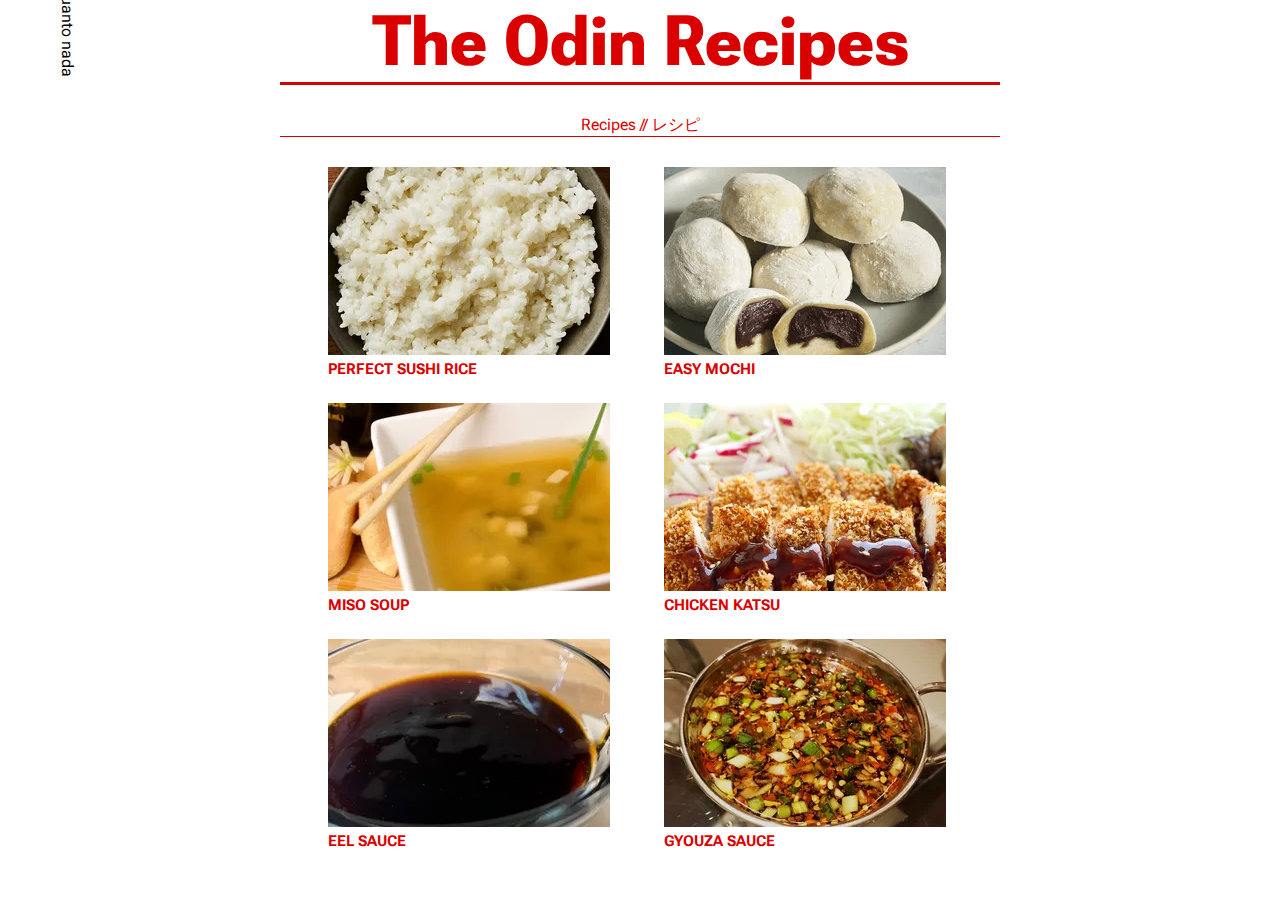
<file: index.html>
<!DOCTYPE html>
<html lang="en">
<head>
    <meta charset="UTF-8">
    <meta http-equiv="X-UA-Compatible" content="IE=edge">
    <meta name="viewport" content="width=device-width, initial-scale=1.0">
    <link rel="stylesheet" href="./style/main.css">
    <title>The Odin Recipes/japanese kitchen</title>
</head>
<body>
    <header>
        <h1 class="title">The Odin Recipes</h1>
        <p> Recipes // レシピ</p>
    </header>

    <div class="recipe-box">
        <div class="recipes-wrapper">
            <a href="./recipes/recipe-1.html"><img src="./assets/recipe-1.png" alt="perfect sushi rice">perfect sushi rice</a>
        
        </div>
        <div class="recipes-wrapper">
            <a href=""><img src="./assets/recipe-2.png" alt="easy mochi">easy mochi</a>
        </div>
        <div class="recipes-wrapper">
            <a href=""><img src="./assets/recipe-3.png" alt="miso soup">miso soup</a>
        </div>
        <div class="recipes-wrapper">
            <a href=""><img src="./assets/recipe-4.png" alt="chicken katsu">chicken katsu</a>
        </div>
        <div class="recipes-wrapper">
            <a href=""><img src="./assets/recipe-5.png" alt="eel sauce">eel sauce</a>
        </div>
        <div class="recipes-wrapper">
            <a href=""><img src="./assets/recipe-6.png" alt="gyouza sauce">gyouza sauce</a>
        </div>
    </div>

    <div class="my-info">
        <p>por enquanto nada</p>
    </div>

</body>
</html>
</file>
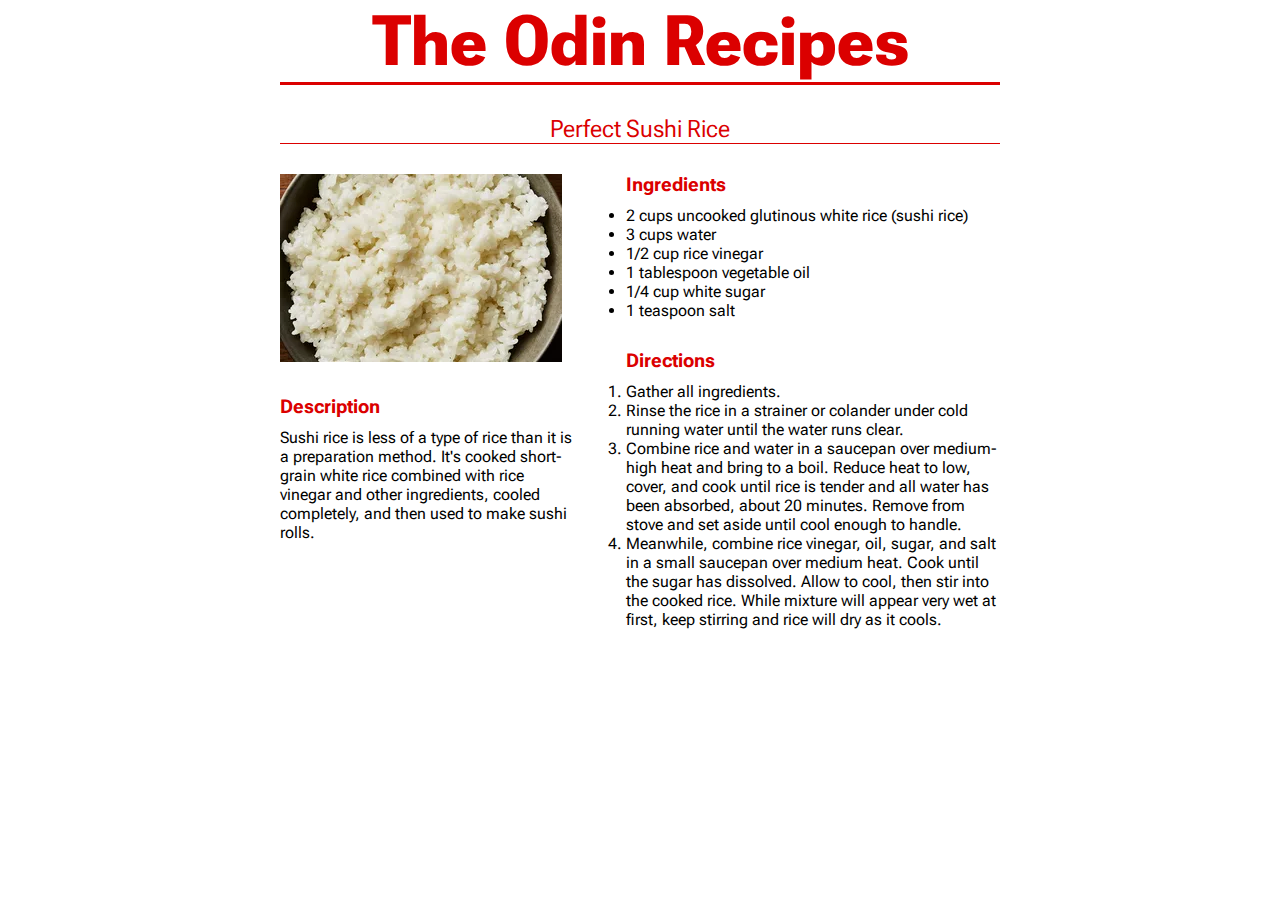
<file: recipes/recipe-1.html>
<!DOCTYPE html>
<html lang="en">

<head>
    <meta charset="UTF-8">
    <meta http-equiv="X-UA-Compatible" content="IE=edge">
    <meta name="viewport" content="width=device-width, initial-scale=1.0">
    <link rel="stylesheet" href="../style/recipe-style.css">
    <title>Perfect Sushi Rice</title>
</head>

<body>
    <header>
        <h1 class="title">The Odin Recipes</h1>
        <h2>Perfect Sushi Rice</h2>
    </header>
    
    <div class="main">

        <div class="description">
            <img src="../assets/recipe-1.png" alt="perfect sushi rice">
            <h3>Description</h3>
            <p>Sushi rice is less of a type of rice than it is a preparation method. It's cooked short-grain white
                rice combined with rice vinegar and other ingredients, cooled completely, and then used to make
                sushi rolls. </p>
        </div>

        <div class="recipe-info">
            <div class="ingredients">
                <h3>Ingredients</h3>
                <ul>
                    <li>2 cups uncooked glutinous white rice (sushi rice)</li>
                    <li>3 cups water</li>
                    <li>1/2 cup rice vinegar</li>
                    <li>1 tablespoon vegetable oil</li>
                    <li>1/4 cup white sugar</li>
                    <li>1 teaspoon salt</li>
                </ul>
            </div>

            <div class="directions">
                <h3>Directions</h3>
                <ol>
                    <li>Gather all ingredients. </li>
                    <li>Rinse the rice in a strainer or colander under cold running water until the water runs clear.
                    </li>
                    <li>Combine rice and water in a saucepan over medium-high heat and bring to a boil. Reduce heat to
                        low, cover, and cook until rice is tender and all water has been absorbed, about 20 minutes.
                        Remove from stove and set aside until cool enough to handle. </li>
                    <li> Meanwhile, combine rice vinegar, oil, sugar, and salt in a small saucepan over medium heat.
                        Cook until the sugar has dissolved. Allow to cool, then stir into the cooked rice. While mixture
                        will appear very wet at first, keep stirring and rice will dry as it cools.
                    </li>
                </ol>
            </div>
        </div>
    </div>
</body>

</html>
</file>
<file: style/main.css>
@import url('https://fonts.googleapis.com/css2?family=Roboto+Flex:opsz,wght@8..144,400;8..144,700&display=swap');

* {
    margin: 0;
    padding: 0;
    box-sizing: border-box;
}

body {
    background: #fff;
    font-family: 'Roboto Flex', sans-serif;
}

header {
    margin: 0 auto;
    color: #db0000;
    width: 720px;
    text-align: center;
}

.title {
    border-bottom: 3px solid #db0000;
    margin-bottom: 30px;
    font-weight: 700;
    font-size: 70px;
}

header p {
    border-bottom: 1px solid #db0000;
    margin-bottom: 30px;
}

.recipe-box {
    width: 720px;
    margin: 0 auto;
    margin-bottom: 60px;
    display: grid;
    grid-template-columns: 288px 288px;
    grid-template-rows: 188px 188px 188px;
    grid-gap: 3em;
    justify-content: center;
}

.recipes-wrapper img:hover {
    opacity: 0.6;
}

.recipes-wrapper a {
    color: #db0000;
    text-decoration: none;
    text-transform: uppercase;
    font-size: 15px;
    font-weight: bold;
}

.recipes-wrapper a:hover {
    color: #757373;
}

.my-info {
    display: flex;
    position: absolute;
    top: 0;
    left: 0;
    -webkit-transform: rotate(90deg);
    -moz-transform: rotate(90deg);
    -o-transform: rotate(90deg);
    -ms-transform: rotate(90deg);
    transform: rotate(90deg);
}
</file>
<file: style/recipe-style.css>
@import url('https://fonts.googleapis.com/css2?family=Roboto+Flex:opsz,wght@8..144,400;8..144,700&display=swap');

* {
    margin: 0;
    padding: 0;
    box-sizing: border-box;
}

body {
    background: #fff;
    font-family: 'Roboto Flex', sans-serif;
}

header {
    margin: 0 auto;
    color: #db0000;
    width: 720px;
    text-align: center;
}

header h2 {
    border-bottom: 1px solid #db0000;
    margin-bottom: 30px;
    font-weight: 400;
}

.title {
    border-bottom: 3px solid #db0000;
    margin-bottom: 30px;
    font-weight: 700;
    font-size: 70px;
}

.description img {
    margin-bottom: 30px;
}

.main {
    display: flex;
    width: 720px;
    gap: 50px;
    margin: 0 auto;
}

h3 {
    color: #db0000;
    margin-bottom: 10px;
}

.ingredients {
    margin-bottom: 30px;
}

.content {
    width: 400px;
}
</file>
